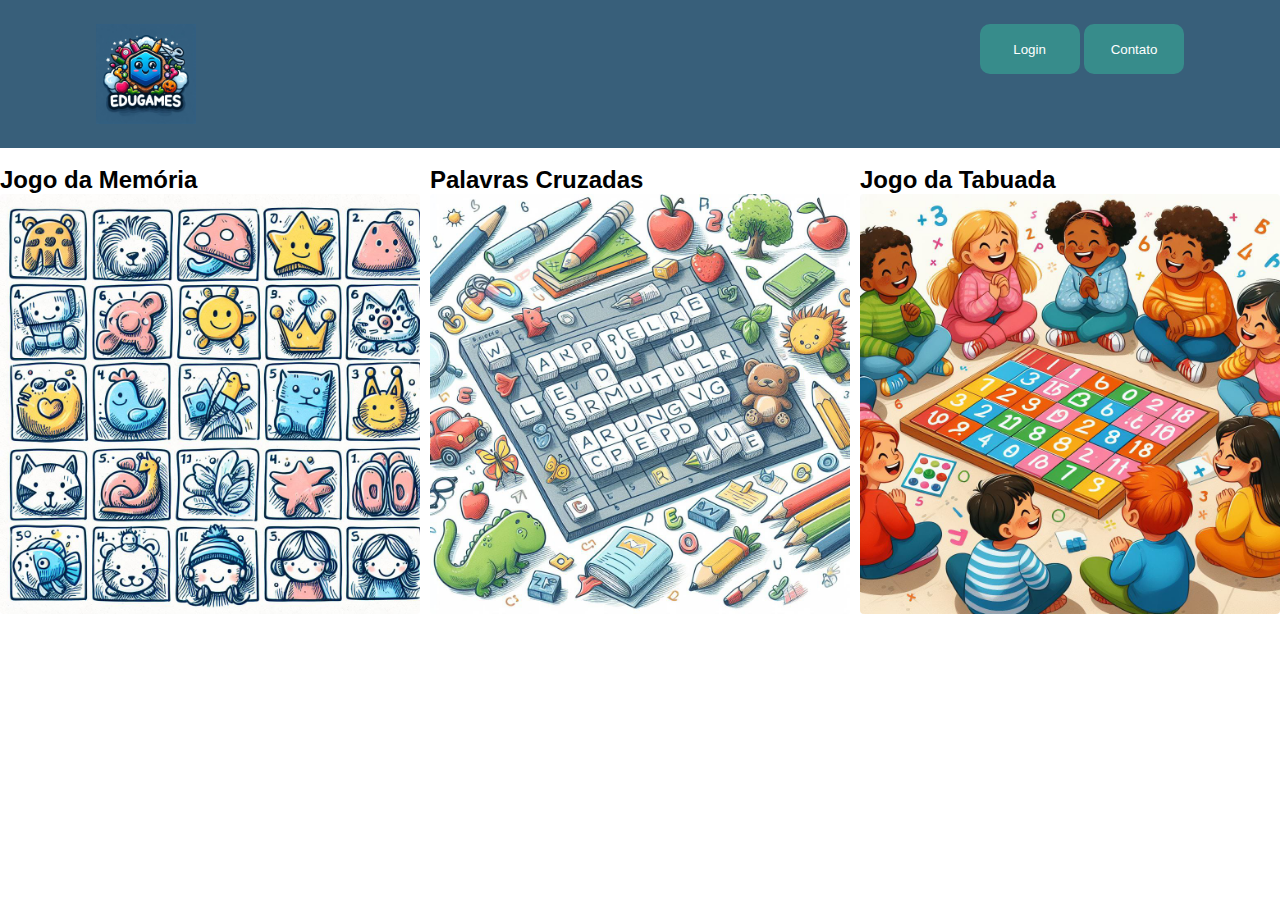
<file: index.html>
<!DOCTYPE html>
<html lang="pt-br">
<head>
  <meta charset="UTF-8">
  <meta name="viewport" content="width=device-width, initial-scale=1.0">
  <meta http-equiv="X-UA-Compatible" content="ie=edge">
  <link rel="stylesheet" href="styles.css">
 <script defer src="myscripts.js"></script>
  <title>Jogos Educativos</title>
</head>
<body>
<header>
  <nav class="nav-bar">
    <div class="logo">
      <img src="WhatsApp Image 2024-03-27 at 08.43.07.png" class="img">
    </div>
    
   <div class="login-button">
     <button><a href="#" onclick="login()">Login</a></button>
     <button><a href="#" onclick="contato()">Contato</a></button>
   </div>

   

  </nav>
</header>
<br>
<div class="jogos">
  <h2>Jogo da Memória</h2>
  <img src="JMemoria.png">
  <h2>Palavras Cruzadas</h2>
  <img src="WhatsApp Image 2024-03-27 at 08.43.08.jpeg">
  <h2>Jogo da Tabuada</h2>
  <img src="WhatsApp Image 2024-03-27 at 08.43.09.jpeg">
</div>
 
</body>
</html>
</file>
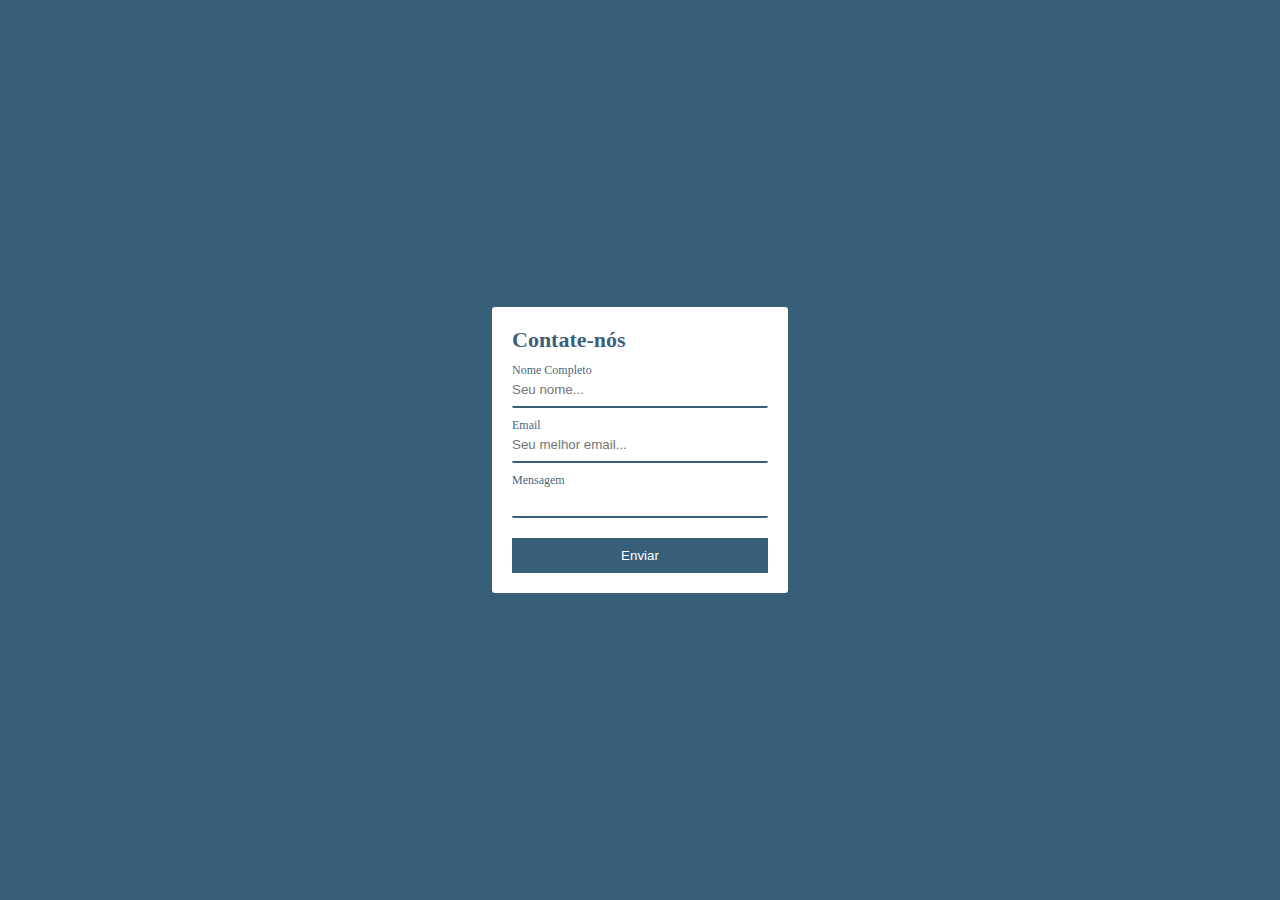
<file: contato.html>
<!DOCTYPE html>
<html lang="pt-br">
<head>
  <meta charset="UTF-8">
  <meta name="viewport" content="width=device-width, initial-scale=1.0">
  <meta http-equiv="X-UA-Compatible" content="ie=edge">
  <link rel="stylesheet" href="contato.css">
  <title>Contato</title>
</head>
<body>
  <form>
    <h1>Contate-nós</h1>
    <div class="area-input">
        <label for="">Nome Completo</label>
        <input type="text" placeholder="Seu nome...">
    </div>
    <div class="area-input">
        <label for="">Email</label>
        <input type="text" placeholder="Seu melhor email...">
    </div>
        <div class="area-input">
        <label for="">Mensagem</label>
        <textarea name="mensagem" id="mensagem" cols="30"></textarea>
    </div>
    <button>Enviar</button>
  </form>
</body>
</html>
</file>
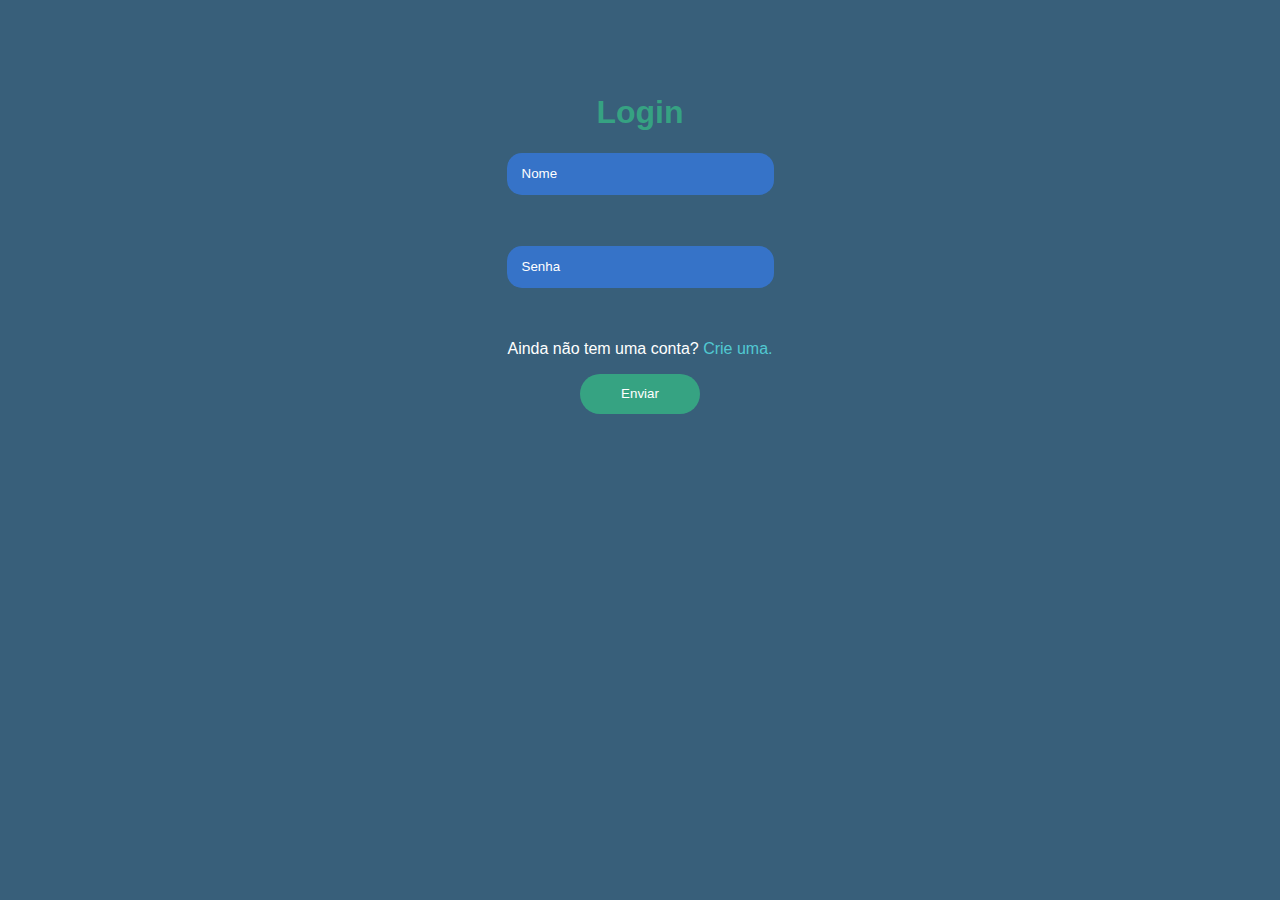
<file: tela_login.html>
<!DOCTYPE html>
<html lang="pt-br">
<head>
  <meta charset="UTF-8">
  <meta name="viewport" content="width=device-width, initial-scale=1.0">
  <meta http-equiv="X-UA-Compatible" content="ie=edge">
  <title>Tela Login</title>
    <link rel="stylesheet" href="styles_login.css">
</head>
<body>
  <div id="login">
  <div class="caixa">
    <h1>Login</h1>
    <div class="email">
    <input type="text" placeholder="Nome">
    </div>
    
    <br><br>
    <div class="senha">
     <input type="password" placeholder="Senha">
     </div>
     
     <br><br>
     <div>
     <p>Ainda não tem uma conta?<a href="#"> Crie uma.</a></p>
     <button class="button-login">Enviar</button>
      </div>
      </div>
  </div>
</body>
</html>
</file>
<file: styles.css>
*{
    margin: 0;
    padding: 0;
    font-family: Sans-Serif;
  }
  header {
    background-color: #1d4a68e1;
  }
  .nav-bar{
    padding: 1.5rem 6rem;
    display: flex;
    justify-content: space-between;
  }
  .logo {
    display: flex;
  }
  .img{
    width: 100px;
    height: 100px;
  }
  .login-button button{
    border: none;
    background-color: #38928ee1;
    padding: 10px 15px;
    border-radius: 10px ;
    width: 100px;
    height: 50px;
    
  }
  .login-button button a{
    text-decoration: none;
    color: #ffffff;
    font-weight: 500;
  }
  .jogos{
    column-count: 3;
    column-gap: 10px;
  }
  .jogos >img{
    width: 100%;
    border-radius: 4px;
    margin-bottom: 10px;
  }
</file>
<file: contato.css>
*{
    margin: 0;
    padding: 0;
    box-sizing: border-box;
  }
  body{
    width: 100%;
    height: 100vh;
    display: flex;
    align-items: center;
    justify-content: center;
    background: #1d4a68e1 ;
  }
  form{
    font-size: 22px;
    border-radius: 3px;
    background-color: #ffff;
    padding: 20px;
  }
  form h1{
    font-size: 22px;
    color:#1d4a68e1 ;
    margin-bottom: 20px;
  }
  form .area-input{
    display: flex;
    align-items: center;
    justify-content: center;
    width: 100%;
    position: relative;
    height: 35px;
    margin-top: 20px;
  }
  form .area-input label{
    position: absolute;
    top: 0;
    left: 0;
    font-size: 12px;
    color: #1d4a68e1;
    transform: translateY(-70%);
  }
  form .area-input input{
    width: 100%;
    height: 100%;
    border: none;
    border-radius: 2px;
    border-bottom: 2px solid #1d4a68e1;
    color: #1d4a68e1;
    outline: none;
  }
  form .area-input textarea{
    width: 100%;
    height: 100%;
    border: none;
    border-radius: 2px;
    border-bottom: 2px solid #1d4a68e1;
    resize: none;
    outline: none;
  }
  form button{
    margin-top: 20px;
    width: 100%;
    height: 35px;
    background-color: #1d4a68e1;
    color: #fff;
    border: none;
    transition: 3s;
    cursor: pointer;
  }
</file>
<file: styles_login.css>
body{
    font-family: Sans-Serif;
    background-color:#1d4a68e1 ;
    color: white;
    
  }
  a{
    text-decoration: none;
    color: #59e7ebca;
  }
  #login{
    text-align: center;
    justify-content: center;
    align-items: center;
    display: flex;
    flex-direction: row;
  }
  .email input{
    border-radius: 15px;
    border: none;
    width: 250px;
    height: 40px;
    padding-left: 15px;
    background-color:#3676d3e1 ;
    color: white;
  }
  .senha input{
    border-radius: 15px;
    border: none;
    width: 250px;
    height: 40px;
    padding-left: 15px;
    background-color: #3676d3e1;
    color: #ffffff;
    margin-top: 15px;
  }
  .button-login{
    cursor: pointer;
    width: 120px;
    height: 40px;
    border-radius: 20px;
    border: none;
    background-color:#36b585ca ;
    color:white;
  }
  input::placeholder{
    color: white;
  }
  h1{
    color: #36b585ca;
  }
  .caixa{
    margin-top: 65px;
  }
</file>
